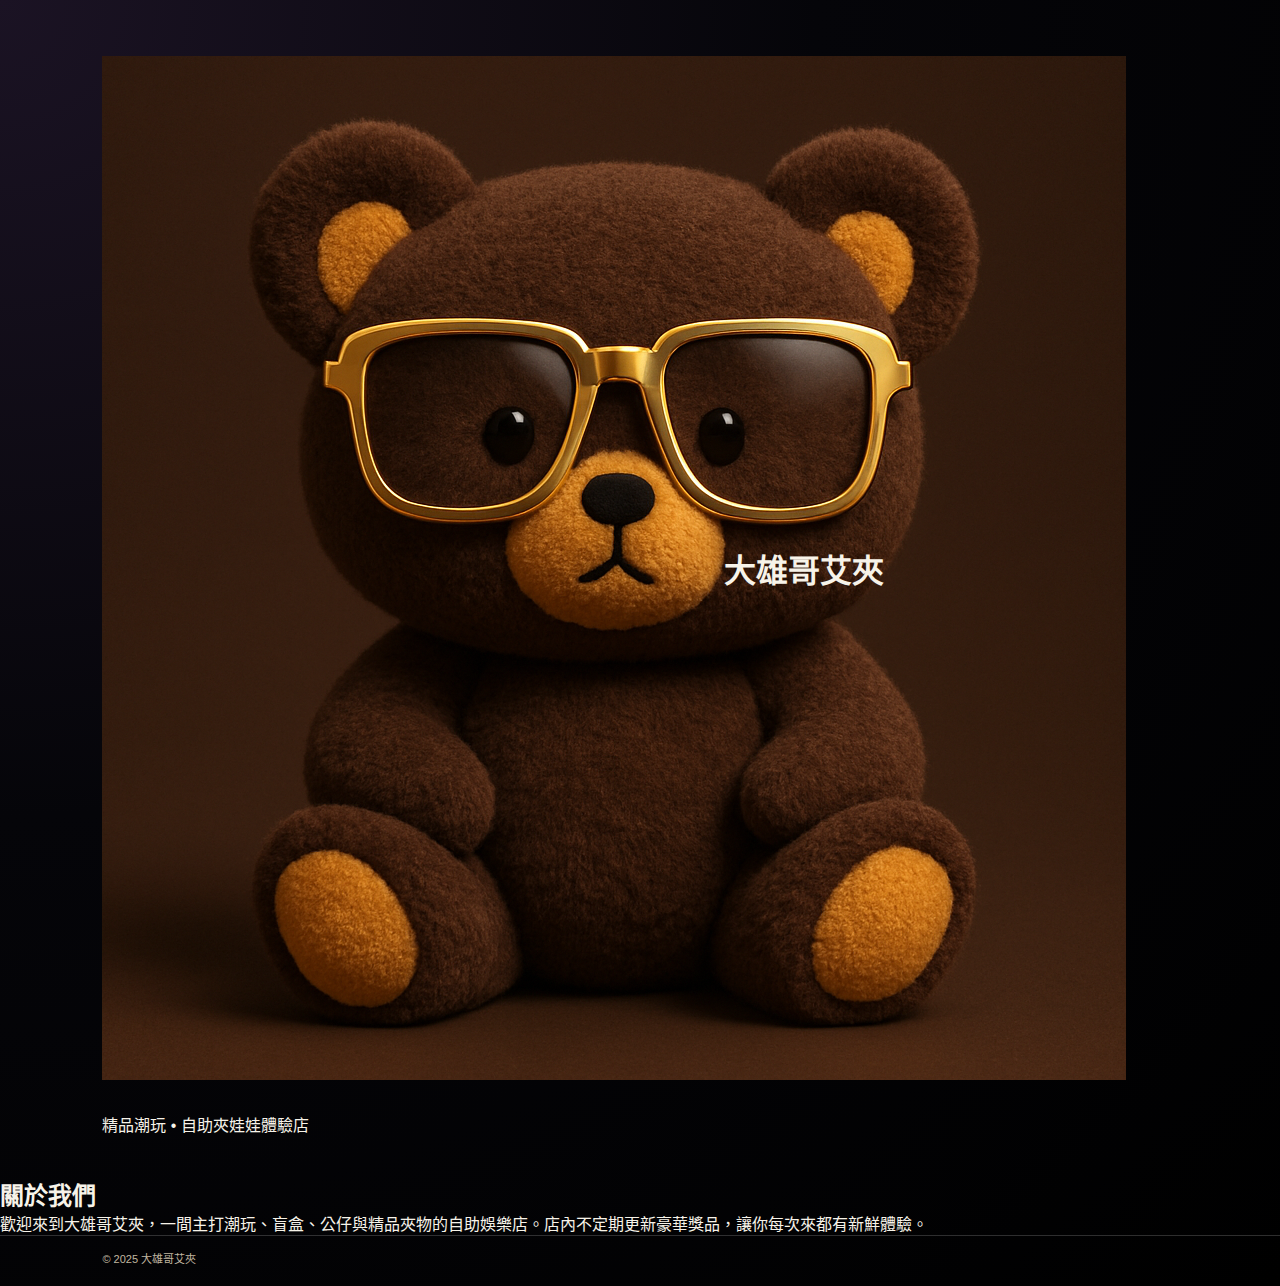
<file: index.html>
<!DOCTYPE html>
<html lang="zh-TW">
<head>
  <meta charset="UTF-8">
  <meta name="viewport" content="width=device-width, initial-scale=1.0">
  <title>大雄哥艾夾 - 官方網站</title>
  <link rel="stylesheet" href="styles.css">
</head>
<body>
  <header class="hero">
    <img src="bear.png" alt="大雄哥艾夾 熊熊吉祥物">
    <h1>大雄哥艾夾</h1>
    <p>精品潮玩 • 自助夾娃娃體驗店</p>
  </header>

  <section class="intro">
    <h2>關於我們</h2>
    <p>歡迎來到大雄哥艾夾，一間主打潮玩、盲盒、公仔與精品夾物的自助娛樂店。店內不定期更新豪華獎品，讓你每次來都有新鮮體驗。</p>
  </section>

  <footer>
    <p>© 2025 大雄哥艾夾</p>
  </footer>
</body>
</html>
</file>
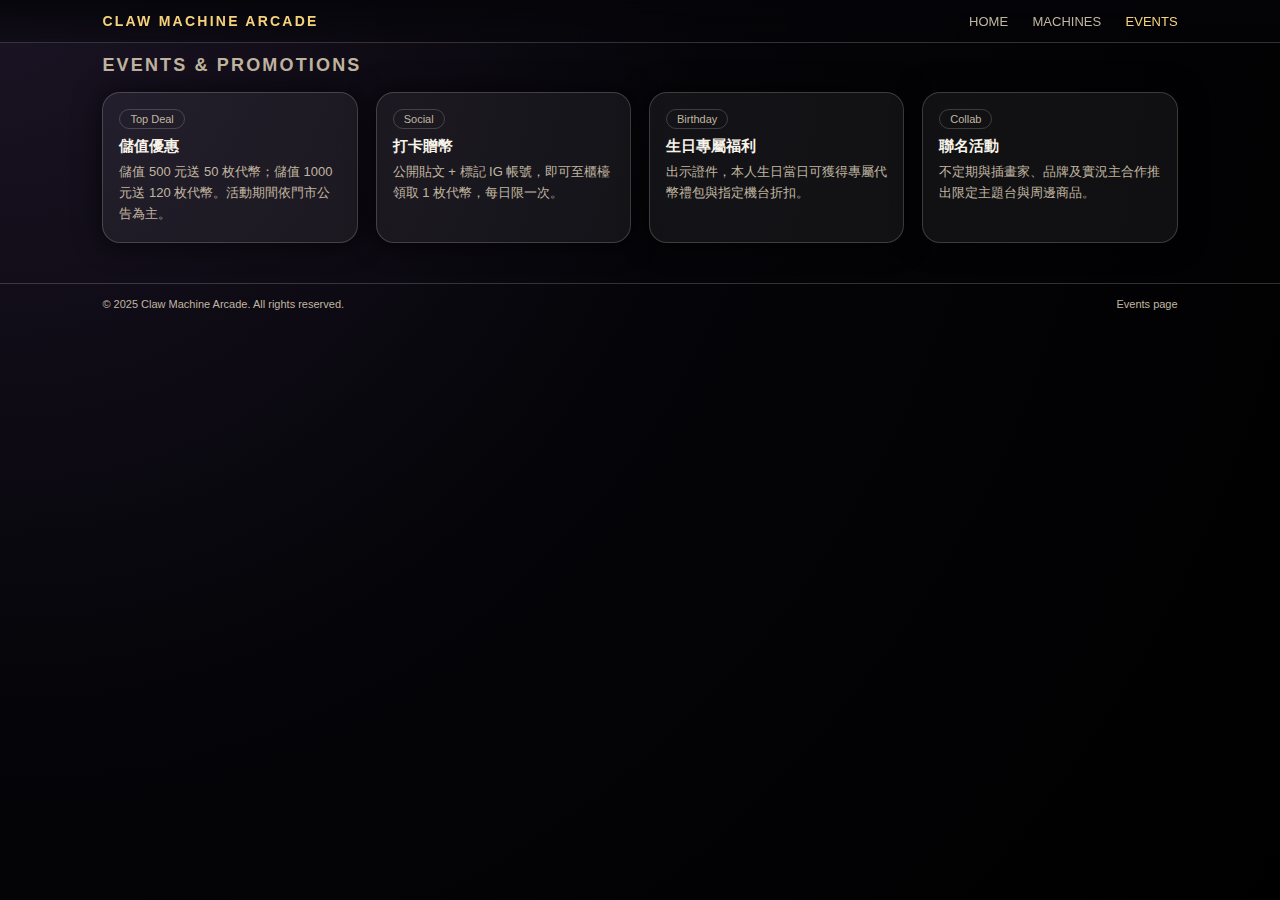
<file: events.html>
<!DOCTYPE html>
<html lang="zh-Hant">
<head>
  <meta charset="UTF-8">
  <title>活動與優惠｜Claw Machine Arcade</title>
  <meta name="viewport" content="width=device-width, initial-scale=1">
  <link rel="stylesheet" href="styles.css">
</head>
<body>
  <nav class="nav">
    <div class="nav-logo">CLAW MACHINE ARCADE</div>
    <div class="nav-links">
      <a href="index.html">HOME</a>
      <a href="machines.html">MACHINES</a>
      <a href="events.html" class="active">EVENTS</a>
    </div>
  </nav>

  <main>
    <section class="section">
      <h1 class="section-title">EVENTS & PROMOTIONS</h1>
      <div class="grid">
        <div class="card">
          <div class="pill">Top Deal</div>
          <h3>儲值優惠</h3>
          <p>儲值 500 元送 50 枚代幣；儲值 1000 元送 120 枚代幣。活動期間依門市公告為主。</p>
        </div>
        <div class="card">
          <div class="pill">Social</div>
          <h3>打卡贈幣</h3>
          <p>公開貼文 + 標記 IG 帳號，即可至櫃檯領取 1 枚代幣，每日限一次。</p>
        </div>
        <div class="card">
          <div class="pill">Birthday</div>
          <h3>生日專屬福利</h3>
          <p>出示證件，本人生日當日可獲得專屬代幣禮包與指定機台折扣。</p>
        </div>
        <div class="card">
          <div class="pill">Collab</div>
          <h3>聯名活動</h3>
          <p>不定期與插畫家、品牌及實況主合作推出限定主題台與周邊商品。</p>
        </div>
      </div>
    </section>
  </main>

  <footer>
    <span>© 2025 Claw Machine Arcade. All rights reserved.</span>
    <span>Events page</span>
  </footer>
</body>
</html>
</file>
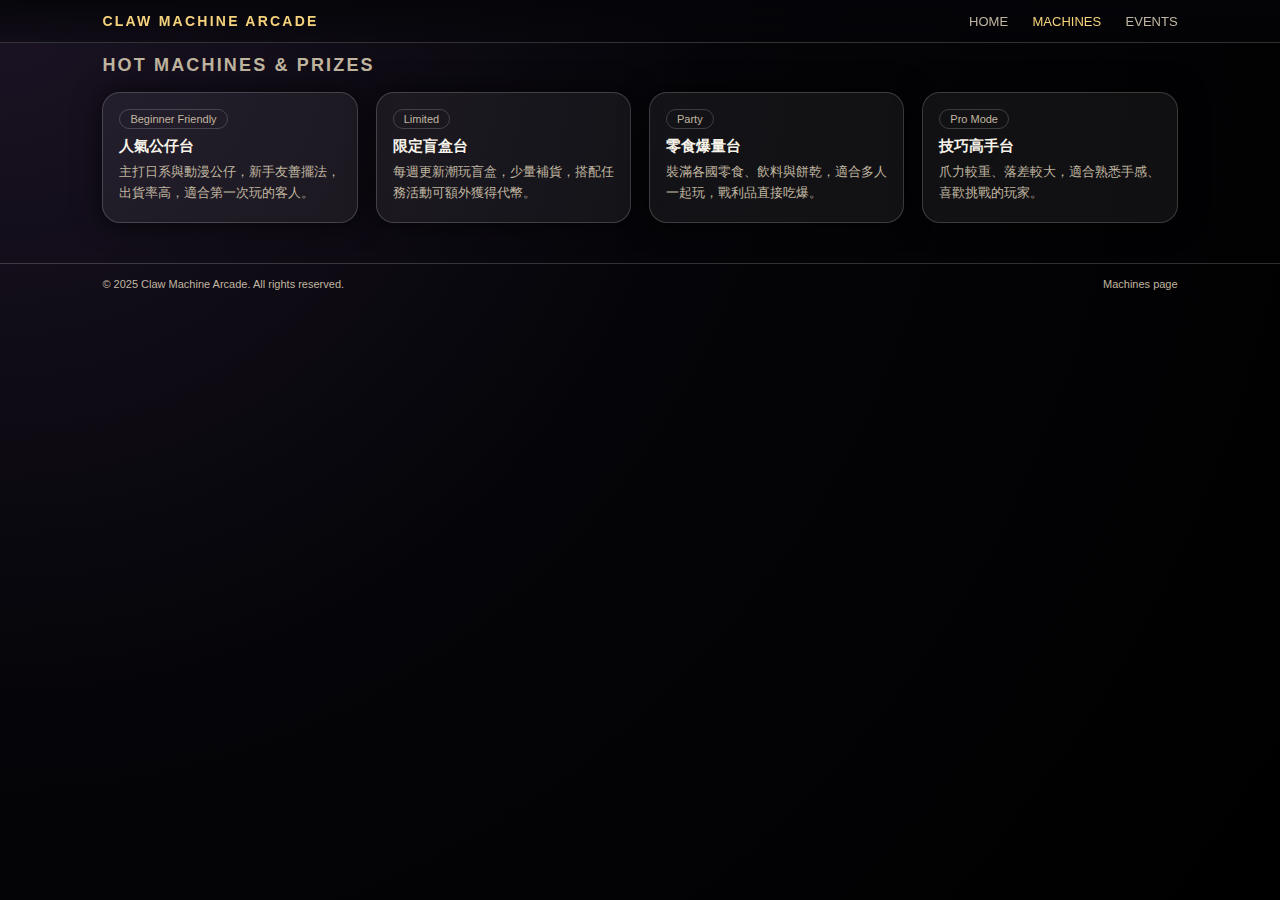
<file: machines.html>
<!DOCTYPE html>
<html lang="zh-Hant">
<head>
  <meta charset="UTF-8">
  <title>熱門機台｜Claw Machine Arcade</title>
  <meta name="viewport" content="width=device-width, initial-scale=1">
  <link rel="stylesheet" href="styles.css">
</head>
<body>
  <nav class="nav">
    <div class="nav-logo">CLAW MACHINE ARCADE</div>
    <div class="nav-links">
      <a href="index.html">HOME</a>
      <a href="machines.html" class="active">MACHINES</a>
      <a href="events.html">EVENTS</a>
    </div>
  </nav>

  <main>
    <section class="section">
      <h1 class="section-title">HOT MACHINES & PRIZES</h1>
      <div class="grid">
        <div class="card">
          <div class="pill">Beginner Friendly</div>
          <h3>人氣公仔台</h3>
          <p>主打日系與動漫公仔，新手友善擺法，出貨率高，適合第一次玩的客人。</p>
        </div>
        <div class="card">
          <div class="pill">Limited</div>
          <h3>限定盲盒台</h3>
          <p>每週更新潮玩盲盒，少量補貨，搭配任務活動可額外獲得代幣。</p>
        </div>
        <div class="card">
          <div class="pill">Party</div>
          <h3>零食爆量台</h3>
          <p>裝滿各國零食、飲料與餅乾，適合多人一起玩，戰利品直接吃爆。</p>
        </div>
        <div class="card">
          <div class="pill">Pro Mode</div>
          <h3>技巧高手台</h3>
          <p>爪力較重、落差較大，適合熟悉手感、喜歡挑戰的玩家。</p>
        </div>
      </div>
    </section>
  </main>

  <footer>
    <span>© 2025 Claw Machine Arcade. All rights reserved.</span>
    <span>Machines page</span>
  </footer>
</body>
</html>
</file>
<file: styles.css>
:root {
  --bg: #050509;
  --card: rgba(255, 255, 255, 0.06);
  --border: rgba(255, 255, 255, 0.18);
  --accent: #f5d27b;
  --text-main: #f7f3e9;
  --text-sub: #c0b6a0;
}

* {
  box-sizing: border-box;
  margin: 0;
  padding: 0;
}

body {
  font-family: -apple-system, BlinkMacSystemFont, "Segoe UI", "Microsoft JhengHei", sans-serif;
  background: radial-gradient(circle at top left, #1b1324 0, #050509 45%, #000 100%);
  color: var(--text-main);
  min-height: 100vh;
}

a {
  color: inherit;
}

.nav {
  position: sticky;
  top: 0;
  z-index: 20;
  backdrop-filter: blur(16px);
  background: linear-gradient(to bottom, rgba(5,5,9,0.9), rgba(5,5,9,0.4));
  border-bottom: 1px solid var(--border);
  display: flex;
  align-items: center;
  justify-content: space-between;
  padding: 12px 8vw;
}

.nav-logo {
  font-weight: 700;
  letter-spacing: 0.16em;
  font-size: 14px;
  text-transform: uppercase;
  color: var(--accent);
}

.nav-links a {
  margin-left: 20px;
  font-size: 13px;
  text-decoration: none;
  color: var(--text-sub);
}

.nav-links a:hover {
  color: var(--accent);
}

.hero {
  display: grid;
  grid-template-columns: minmax(0, 1.3fr) minmax(0, 1fr);
  gap: 32px;
  padding: 56px 8vw 40px;
  align-items: center;
}

@media (max-width: 800px) {
  .hero {
    grid-template-columns: 1fr;
  }
  .nav {
    padding-inline: 20px;
  }
}

.hero-title {
  font-size: clamp(32px, 5vw, 42px);
  line-height: 1.15;
  margin-bottom: 16px;
}

.hero-sub {
  font-size: 14px;
  color: var(--text-sub);
  max-width: 420px;
  margin-bottom: 20px;
}

.hero-buttons {
  display: flex;
  gap: 12px;
  flex-wrap: wrap;
  margin-bottom: 16px;
}

.btn {
  border-radius: 999px;
  padding: 9px 18px;
  font-size: 13px;
  border: 1px solid var(--accent);
  background: transparent;
  color: var(--accent);
  cursor: pointer;
  text-decoration: none;
  display: inline-flex;
  align-items: center;
  gap: 6px;
}

.btn.primary {
  background: linear-gradient(135deg, #f5d27b, #f0a13a);
  color: #18120c;
  border: none;
  box-shadow: 0 0 22px rgba(245,210,123,0.32);
}

.hero-meta {
  display: flex;
  flex-wrap: wrap;
  gap: 18px;
  font-size: 12px;
  color: var(--text-sub);
}

.hero-meta span strong {
  color: var(--accent);
  font-weight: 600;
}

.hero-image-card {
  border-radius: 24px;
  border: 1px solid var(--border);
  background: radial-gradient(circle at top left, rgba(245,210,123,0.2), rgba(15,10,25,0.95));
  box-shadow:
    0 0 40px rgba(0,0,0,0.8),
    0 0 120px rgba(245,210,123,0.35);
  overflow: hidden;
  position: relative;
}

.hero-image-card img {
  width: 100%;
  display: block;
  object-fit: cover;
  max-height: 380px;
}

.hero-tag {
  position: absolute;
  left: 18px;
  bottom: 18px;
  background: rgba(5,5,9,0.75);
  border-radius: 999px;
  border: 1px solid var(--border);
  padding: 6px 12px;
  font-size: 11px;
  color: var(--text-sub);
}

.section {
  padding: 12px 8vw 40px;
}

.section-title {
  font-size: 18px;
  margin-bottom: 16px;
  letter-spacing: 0.12em;
  text-transform: uppercase;
  color: var(--text-sub);
}

.grid {
  display: grid;
  grid-template-columns: repeat(auto-fit, minmax(220px, 1fr));
  gap: 18px;
}

.card {
  border-radius: 18px;
  background: var(--card);
  border: 1px solid var(--border);
  padding: 16px 16px 18px;
  box-shadow: 0 0 28px rgba(0,0,0,0.7);
}

.card h3 {
  font-size: 15px;
  margin-bottom: 6px;
}

.card p {
  font-size: 13px;
  color: var(--text-sub);
  line-height: 1.6;
}

.pill {
  display: inline-block;
  padding: 3px 10px;
  border-radius: 999px;
  border: 1px solid var(--border);
  font-size: 11px;
  color: var(--text-sub);
  margin-bottom: 8px;
}

footer {
  border-top: 1px solid var(--border);
  padding: 14px 8vw 20px;
  font-size: 11px;
  color: var(--text-sub);
  display: flex;
  justify-content: space-between;
  flex-wrap: wrap;
  gap: 8px;
}

.nav-links a.active {
  color: var(--accent);
}
</file>
